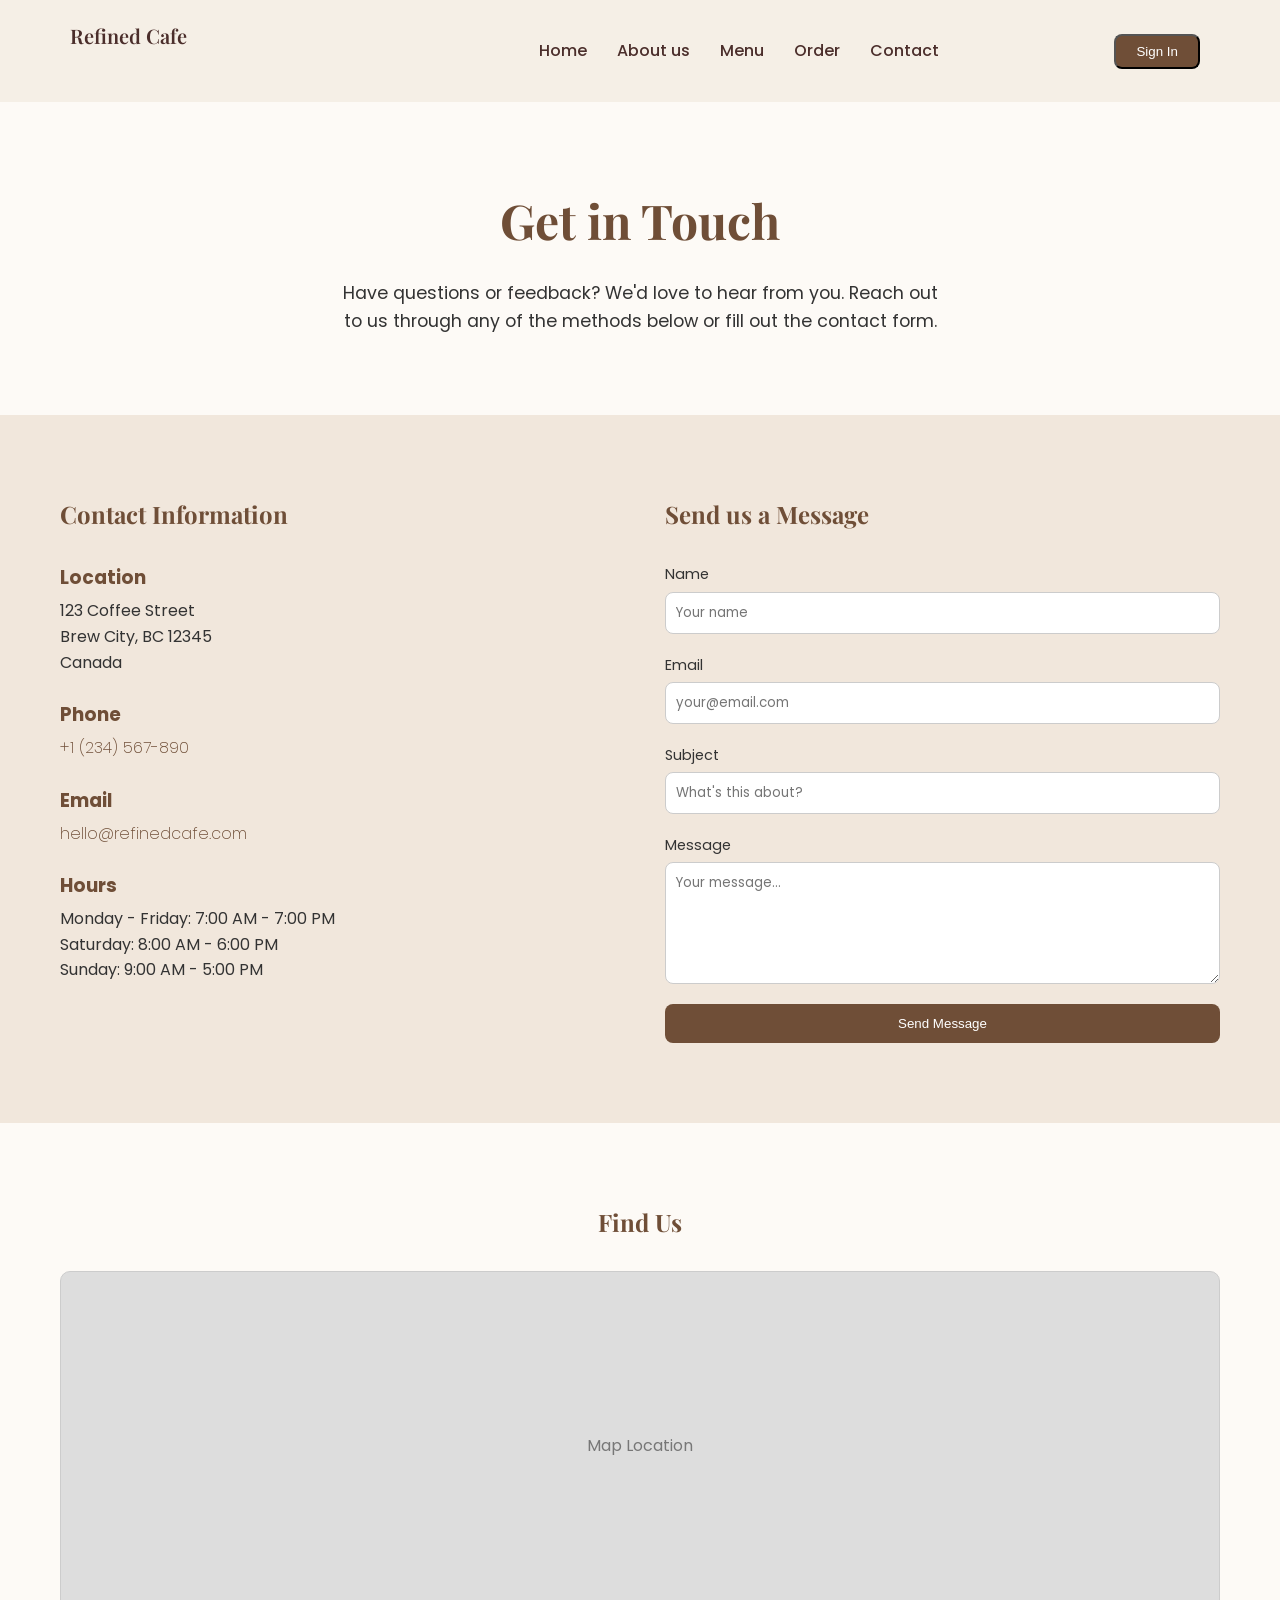
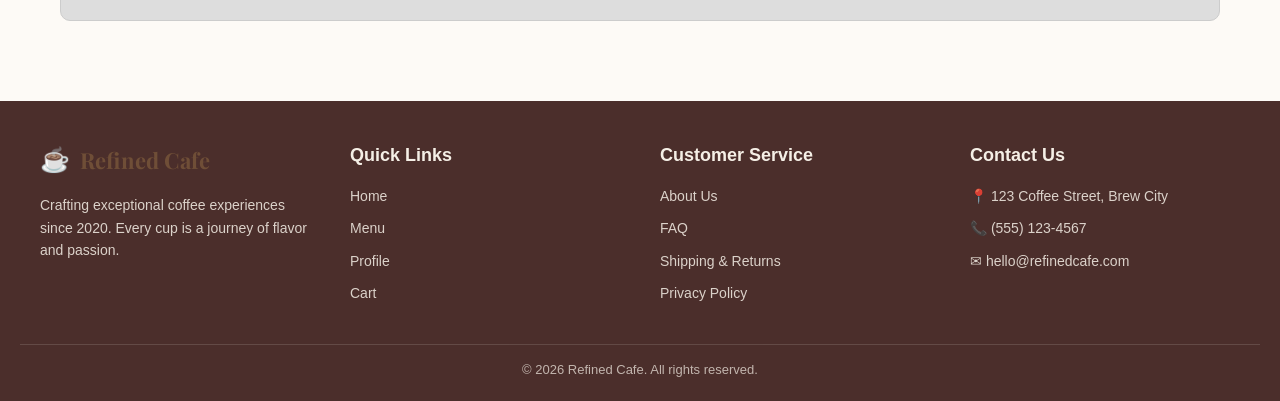
<file: contact.html>
<!DOCTYPE html>
<html lang="en">
<head>
  <meta charset="UTF-8">
  <title>Contact - Refined Café</title>
  <link rel="stylesheet" href="contact.css">
</head>
<body>

<!--Header \ navbar-->
    <header>
            <nav class="navbar">
            
                <div class="navbar-logo">
                    <a href="index.html" class="nav-logo">
                        <i  class="fas fa-regular fa-mug-hot " style="color: #4b2e2b;" ></i>
                        <h2 class="logo-text">Refined Cafe</h2>
                    </a>
                </div>
                <div class="container-fluid"></div>    
                    <ul class="nav-menu">
                        <li class="nav-item">
                            <a href="index.html" class="nav-link">Home</a>
                        </li>
                        <li class="nav-item">
                            <a href="about.html" class="nav-link">About us</a>
                        </li>
                        <li class="nav-item">
                            <a href="menu.html" class="nav-link">Menu</a>
                        </li>
                        <li class="nav-item">
                            <a href="order.html" class="nav-link">Order</a>
                        </li>

                        <li class="nav-item">
                            <a href="contact.html" class="nav-link">Contact</a>
                        </li>
                    </ul>
                </div>
                <div class="shop">
                    <button class="sign"><a href="sign.html"></a>Sign In</button>
                    <a style="color: #4b2e2b;" href="#" class="fas fa-shopping-cart" ></a>
                </div>
              
            </nav>

  <main>

    <!-- HERO SECTION -->
    <section class="hero">
      <div class="container">
        <h1>Get in Touch</h1>
        <p>
          Have questions or feedback? We'd love to hear from you.
          Reach out to us through any of the methods below or fill out the contact form.
        </p>
      </div>
    </section>

    <!-- CONTACT INFO + FORM -->
    <section class="contact-section">
      <div class="container grid">

        <!-- CONTACT INFORMATION -->
        <div>
          <h2>Contact Information</h2>

          <div class="info-item">
            <h3>Location</h3>
            <p>
              123 Coffee Street<br>
              Brew City, BC 12345<br>
              Canada
            </p>
          </div>

          <div class="info-item">
            <h3>Phone</h3>
            <p><a href="tel:+1234567890">+1 (234) 567-890</a></p>
          </div>

          <div class="info-item">
            <h3>Email</h3>
            <p><a href="mailto:hello@refinedcafe.com">hello@refinedcafe.com</a></p>
          </div>

          <div class="info-item">
            <h3>Hours</h3>
            <p>
              Monday - Friday: 7:00 AM - 7:00 PM<br>
              Saturday: 8:00 AM - 6:00 PM<br>
              Sunday: 9:00 AM - 5:00 PM
            </p>
          </div>
        </div>

        <!-- CONTACT FORM -->
        <div>
          <h2>Send us a Message</h2>

          <form>
            <label>Name</label>
            <input type="text" placeholder="Your name" required>

            <label>Email</label>
            <input type="email" placeholder="your@email.com" required>

            <label>Subject</label>
            <input type="text" placeholder="What's this about?" required>

            <label>Message</label>
            <textarea rows="5" placeholder="Your message..." required></textarea>

            <button type="submit">Send Message</button>
          </form>
        </div>

      </div>
    </section>

    <!-- MAP SECTION -->
    <section class="map-section">
      <div class="container">
        <h2 class="center">Find Us</h2>
        <div class="map-placeholder">
          Map Location
        </div>
      </div>
    </section>

  </main>

  <!-- FOOTER -->
  <footer class="footer">
        <div class="footer-container">

          <!-- Brand -->
          <div class="footer-col">
            <div class="brand">
              <span class="icon">☕</span>
              <h2>Refined Cafe</h2>
            </div>
            <p>
              Crafting exceptional coffee experiences since 2020.
              Every cup is a journey of flavor and passion.
            </p>
          </div>

          <!-- Quick Links -->
          <div class="footer-col">
            <h3>Quick Links</h3>
            <ul>
              <li><a href="index.html">Home</a></li>
              <li><a href="store.html">Menu</a></li>
              <li><a href="#">Profile</a></li>
              <li><a href="#">Cart</a></li>
            </ul>
          </div>

          <!-- Customer Service -->
          <div class="footer-col">
            <h3>Customer Service</h3>
            <ul>
              <li><a href="#">About Us</a></li>
              <li><a href="#">FAQ</a></li>
              <li><a href="#">Shipping & Returns</a></li>
              <li><a href="#">Privacy Policy</a></li>
            </ul>
          </div>

          <!-- Contact -->
          <div class="footer-col">
            <h3>Contact Us</h3>
            <ul>
              <li>📍 123 Coffee Street, Brew City</li>
              <li>📞 (555) 123-4567</li>
              <li>✉ hello@refinedcafe.com</li>
            </ul>
          </div>

        </div>

        <div class="footer-bottom">
          <p>© 2026 Refined Cafe. All rights reserved.</p>
        </div>
      </footer>


</body>
</html>
</file>
<file: contact.css>
/* GOOGLE FONT */
@import url('https://fonts.googleapis.com/css2?family=Playfair+Display:wght@600&family=Poppins:wght@300;400;500&display=swap');

:root {
  --primary: #6f4e37;        /* coffee brown */
  --background: #fdfaf6;     /* cream */
  --secondary: #f1e7dc;
  --text: #333;
}

* {
  margin: 0;
  padding: 0;
  box-sizing: border-box;
}

body {
  font-family: 'Poppins', sans-serif;
  background: var(--background);
  color: var(--text);
  line-height: 1.6;
}



ul{
    list-style: none;
}
a{
    text-decoration: none;
    color: #4b2e2b;
    font-weight: 200;
    

}
/* ========== HEADER / NAVBAR ========== */

.navbar {
  display: flex;
  justify-content: space-between;
  align-items: center;
  padding: 20px 60px;
  background: #F5EFE6;
  position: sticky;
  top: 0;
  z-index: 1000;
}

.nav-logo {
  display: flex;
  align-items: center;
  gap: 10px;
}

.logo-text {
  font-size: 20px;
  font-weight: 600;
  color: #4B2E2B;
}

.nav-menu {
  display: flex;
  list-style: none;
  gap: 30px;
}

.nav-link {
  font-weight: 500;
  transition: 0.3s ease;
}

.nav-link:hover {
  color: #C97C5D;
}

.shop {
  display: flex;
  align-items: center;
  gap: 20px;
}

.sign {
  background-color: #6f4e37;
  color: white;
  padding: 8px 20px;
  border-radius: 8px;
  text-decoration: none;
  transition: 0.3s;
}
.sign:hover {
  background-color: #5a3e2b;
  color: white;
}

/* HERO */
.hero {
  padding: 80px 0;
  text-align: center;
}

.hero h1 {
  font-family: 'Playfair Display', serif;
  font-size: 3rem;
  color: var(--primary);
  margin-bottom: 20px;
}

.hero p {
  max-width: 600px;
  margin: auto;
  font-size: 1.1rem;
}

/* CONTACT SECTION */
.contact-section {
  background: var(--secondary);
  padding: 80px 0;
}

.grid {
  display: grid;
  grid-template-columns: repeat(auto-fit, minmax(300px, 1fr));
  gap: 50px;
}

h2 {
  font-family: 'Playfair Display', serif;
  color: var(--primary);
  margin-bottom: 30px;
}

.info-item {
  margin-bottom: 25px;
}

.info-item h3 {
  color: var(--primary);
  margin-bottom: 5px;
}

.info-item a {
  color: var(--primary);
  text-decoration: none;
}

.info-item a:hover {
  text-decoration: underline;
}

/* FORM */
form {
  display: flex;
  flex-direction: column;
}

form label {
  margin-bottom: 5px;
  font-size: 0.9rem;
}

form input,
form textarea {
  padding: 10px;
  margin-bottom: 20px;
  border: 1px solid #ccc;
  border-radius: 8px;
  font-family: 'Poppins', sans-serif;
  transition: 0.3s;
}

form input:focus,
form textarea:focus {
  outline: none;
  border-color: var(--primary);
}

form button {
  padding: 12px;
  background: var(--primary);
  color: white;
  border: none;
  border-radius: 8px;
  cursor: pointer;
  font-weight: 500;
  transition: 0.3s;
}

form button:hover {
  background: #5a3e2b;
}

/* MAP SECTION */
.container {
  max-width: 1200px;
  margin: auto;
  padding: 0 20px;
}
.map-section {
  padding: 80px 0;
}

.center {
  text-align: center;
  margin-bottom: 30px;
}

.map-placeholder {
  height: 350px;
  background: #ddd;
  border-radius: 10px;
  display: flex;
  align-items: center;
  justify-content: center;
  color: #777;
  border: 1px solid #ccc;
}

/* FOOTER */
.footer {
  background-color: #4B2E2B;
  color: #F5EFE6;
  padding: 40px 20px 20px;
  font-family: Arial, sans-serif;
}

.footer-container {
  max-width: 1200px;
  margin: auto;
  display: flex;
  justify-content: space-between;
  gap: 40px;
  flex-wrap: wrap;
}

.footer-col {
  flex: 1;
  min-width: 220px;
}

.brand {
  display: flex;
  align-items: center;
  gap: 10px;
  margin-bottom: 15px;
}

.brand h2 {
  margin: 0;
  font-size: 22px;
}

.icon {
  font-size: 24px;
}

.footer-col h3 {
  margin-bottom: 15px;
  font-size: 18px;
}

.footer-col p {
  font-size: 14px;
  line-height: 1.6;
  opacity: 0.85;
}

.footer-col ul {
  list-style: none;
  padding: 0;
  margin: 0;
}

.footer-col ul li {
  margin-bottom: 10px;
  font-size: 14px;
  opacity: 0.85;
}

.footer-col ul li a {
  text-decoration: none;
  color: #F5EFE6;
  transition: 0.3s;
}

.footer-col ul li a:hover {
  opacity: 1;
  padding-left: 5px;
}

.footer-bottom {
  text-align: center;
  border-top: 1px solid rgba(245, 239, 230, 0.2);
  margin-top: 30px;
  padding-top: 15px;
  font-size: 13px;
  opacity: 0.7;
}

/* RESPONSIVE */
@media (max-width: 768px) {
  .hero h1 {
    font-size: 2.2rem;
  }
}
</file>
